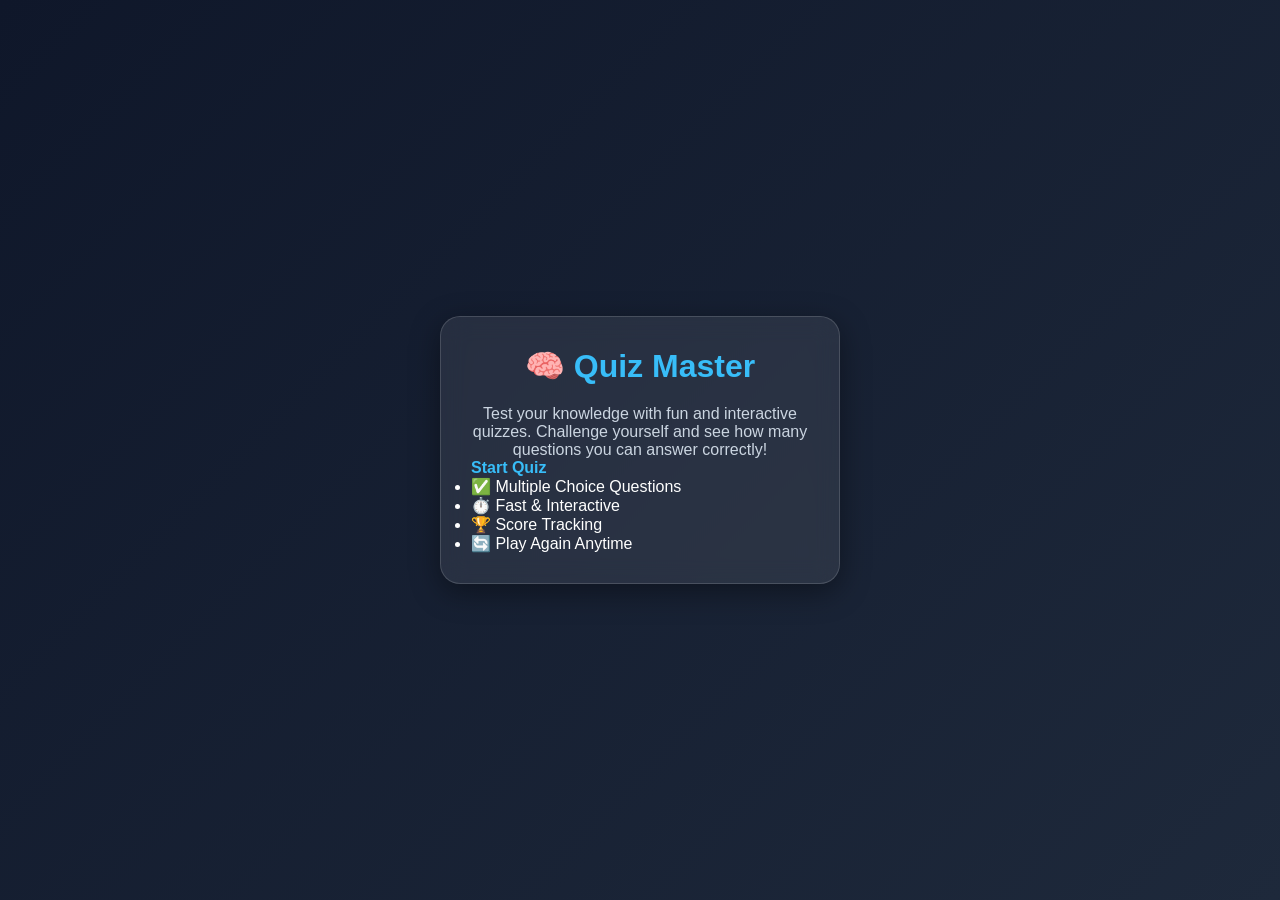
<file: index.html>
<!DOCTYPE html>
<html lang="en">
<head>
    <meta charset="UTF-8">
    <meta name="viewport" content="width=device-width, initial-scale=1.0">
    <title>Quiz Master</title>
    <link rel="stylesheet" href="style.css">
</head>
<body>

    <div class="container">
        <h1>🧠 Quiz Master</h1>

        <p>
            Test your knowledge with fun and interactive quizzes.
            Challenge yourself and see how many questions you can answer correctly!
        </p>

         <a href="login.html" class="start-btn">Start Quiz</a>

        <ul class="features">
            <li>✅ Multiple Choice Questions</li>
            <li>⏱️ Fast & Interactive</li>
            <li>🏆 Score Tracking</li>
            <li>🔄 Play Again Anytime</li>
        </ul>
    </div>
</body>
</html>
</html>
</file>
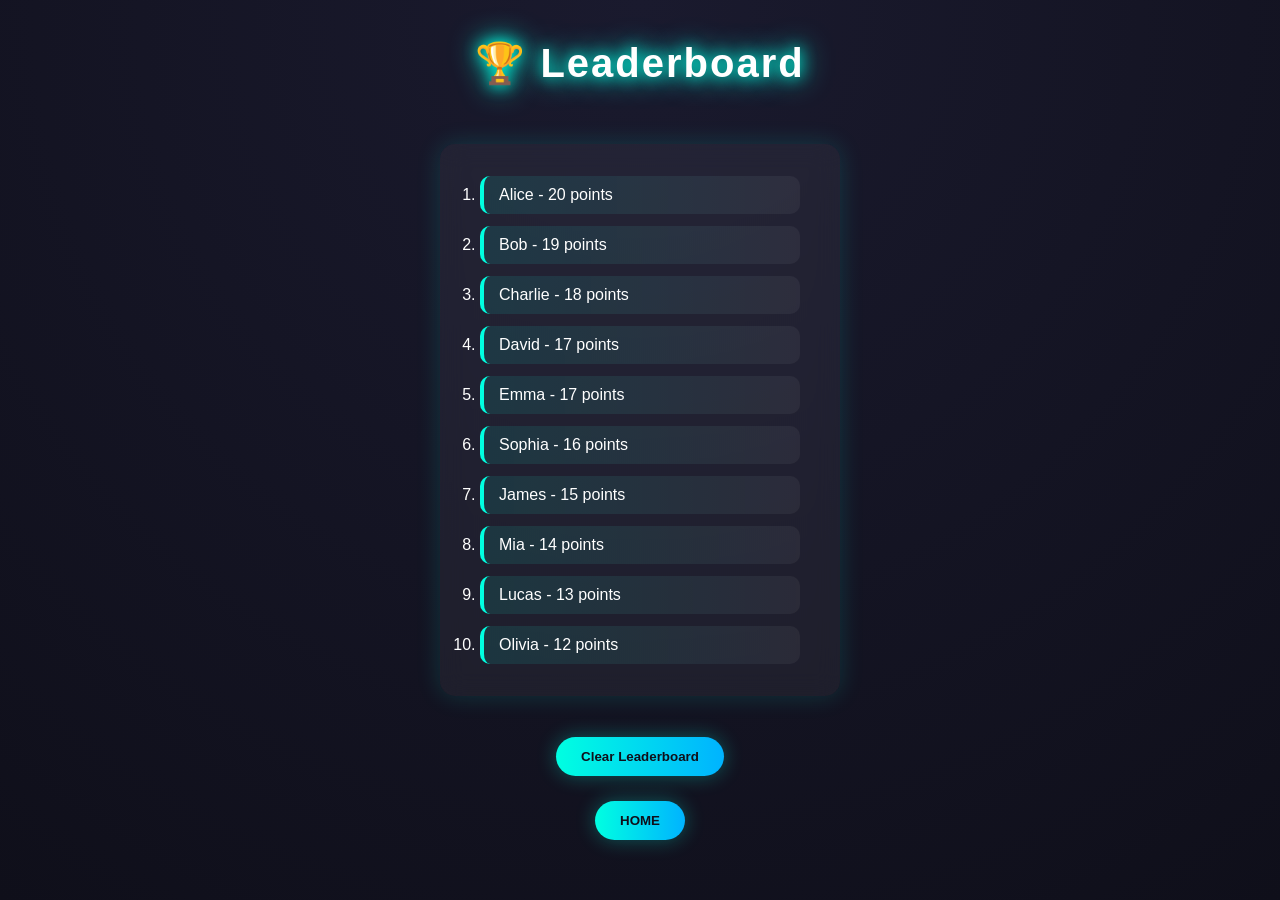
<file: leaderboard.html>
<!DOCTYPE html>
<html lang="en">

<head>
    <meta charset="UTF-8" />
    <title>Leaderboard</title>

    <style>
        body {
            margin: 0;
            min-height: 100vh;
            font-family: 'Segoe UI', Tahoma, sans-serif;
            background: radial-gradient(circle at top, #1a1a2e, #0f0f1a);
            display: flex;
            flex-direction: column;
            align-items: center;
            color: #fff;
        }

        h1 {
            margin-top: 40px;
            font-size: 2.5rem;
            letter-spacing: 2px;
            text-shadow: 0 0 15px #00ffe1, 0 0 30px #00ffe1;
        }

        ol#leaderboard-list {
            margin-top: 30px;
            padding: 20px 40px;
            width: 320px;
            border-radius: 15px;
            background: rgba(255, 255, 255, 0.05);
            backdrop-filter: blur(12px);
            box-shadow: 0 0 25px rgba(0, 255, 225, 0.15);
        }

        ol#leaderboard-list li {
            margin: 12px 0;
            padding: 10px 15px;
            border-radius: 10px;
            background: linear-gradient(90deg, rgba(0, 255, 225, 0.1), rgba(255, 255, 255, 0.05));
            border-left: 4px solid #00ffe1;
            transition: transform 0.2s, box-shadow 0.2s;
        }

        ol#leaderboard-list li:hover {
            transform: translateX(5px);
            box-shadow: 0 0 15px rgba(0, 255, 225, 0.4);
        }

        button {
            margin-top: 25px;
            padding: 12px 25px;
            border: none;
            border-radius: 30px;
            cursor: pointer;
            font-weight: bold;
            color: #0f0f1a;
            background: linear-gradient(90deg, #00ffe1, #00b3ff);
            box-shadow: 0 0 20px rgba(0, 255, 225, 0.3);
            transition: 0.3s ease;
        }

        button:hover {
            transform: scale(1.05);
            box-shadow: 0 0 30px rgba(0, 255, 225, 0.6);
        }
    </style>
</head>

<body>

    <h1>🏆 Leaderboard</h1>

    <ol id="leaderboard-list"></ol>

    <button onclick="clearBoard()">Clear Leaderboard</button>
    <button type="reset" onclick="window.location.href='index.html'">HOME</button>

    <script src="leaderboard.js"></script>

</body>

</html>
</file>
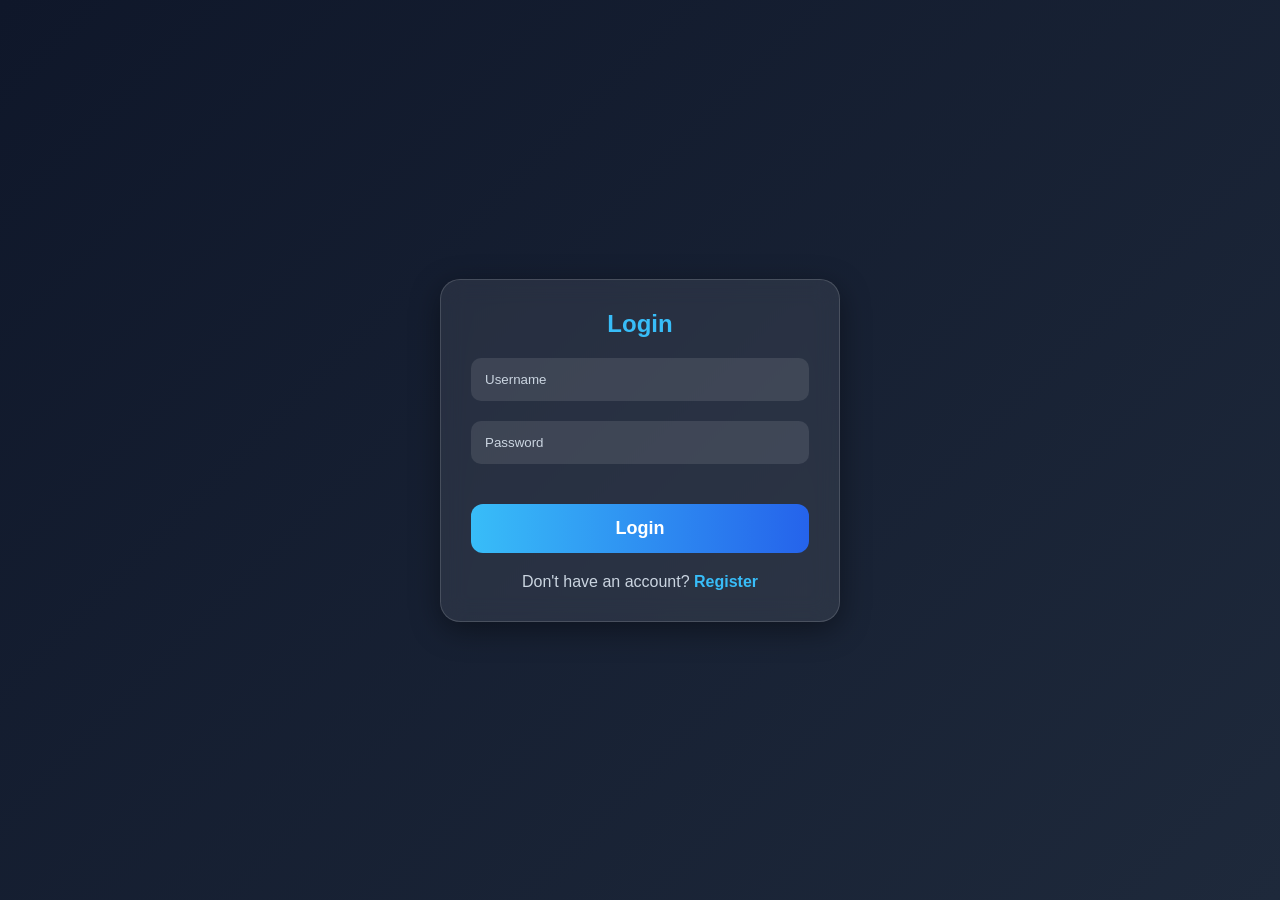
<file: login.html>
<!DOCTYPE html>
<html>

<head>
    <title>Login</title>
    <link rel="stylesheet" href="style.css">
</head>

<body>

    <div class="container">
        <form onsubmit="login(event)">
            <h2>Login</h2>

            <input type="text" id="loginUsername" placeholder="Username">
            <input type="password" id="loginPassword" placeholder="Password">
            <button type="submit" class="btn">Login</button>
        </form>

        <p>Don't have an account?
            <a href="register.html">Register</a>
        </p>
    </div>

    <script src="script.js"></script>
</body>

</html>
</file>
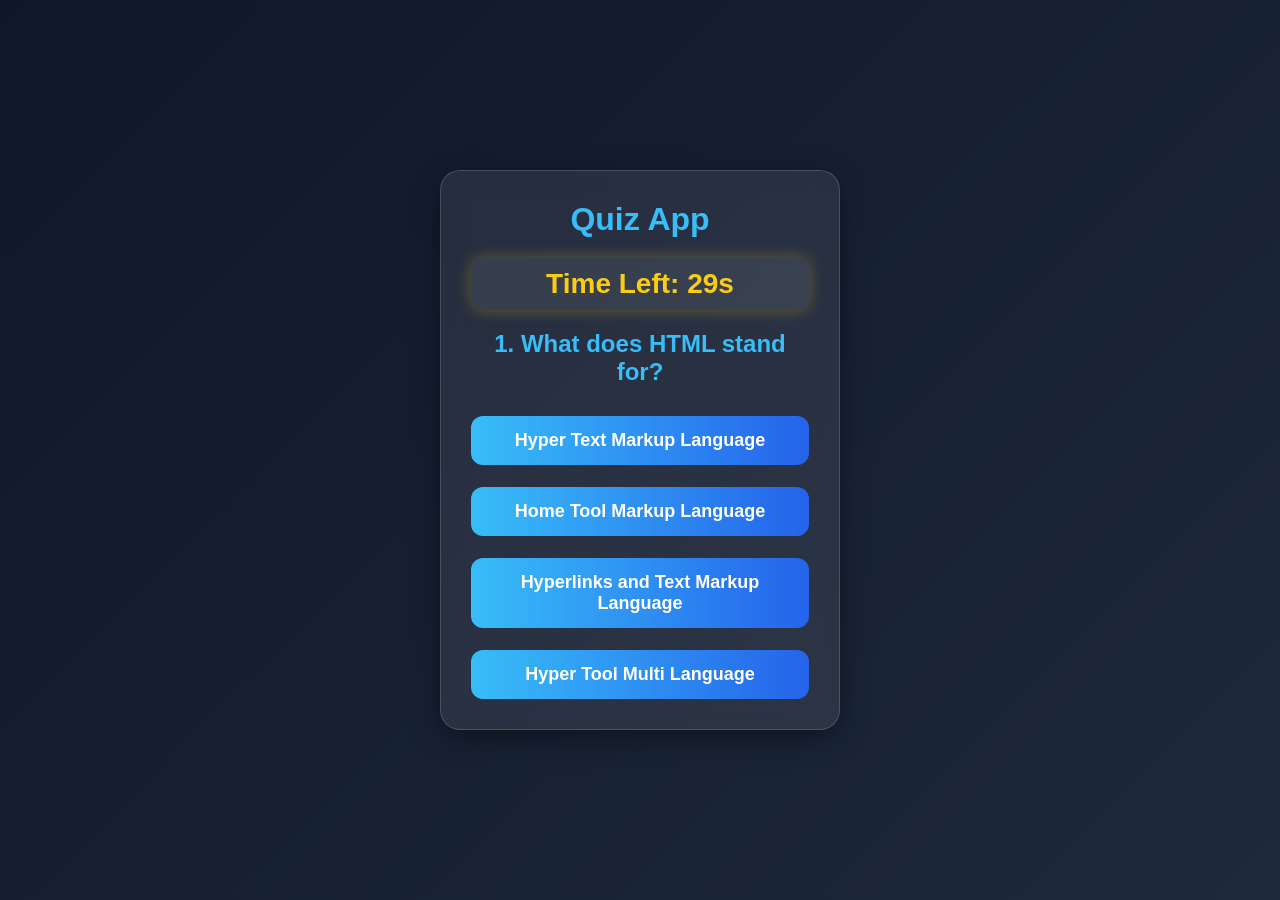
<file: quiz.html>
<!DOCTYPE html>
<html lang="en">
<head>
    <meta charset="UTF-8">
    <meta name="viewport" content="width=device-width, initial-scale=1.0">
    <title>Quiz App</title>
    <link rel="stylesheet" href="style.css">
</head>
<body>

    <div class="quiz-container">
        <h1>Quiz App</h1>

        <div class="quiz">

            <div id="timer">Time Left: 30s</div>

            <h2 id="question">Question goes here</h2>

            <div id="answer-buttons"></div>

            <button id="next-btn" class="btn-next">Next </button>
        </div>

        </div>
<script src="quiz.js"></script>
</body>
</html>
</file>
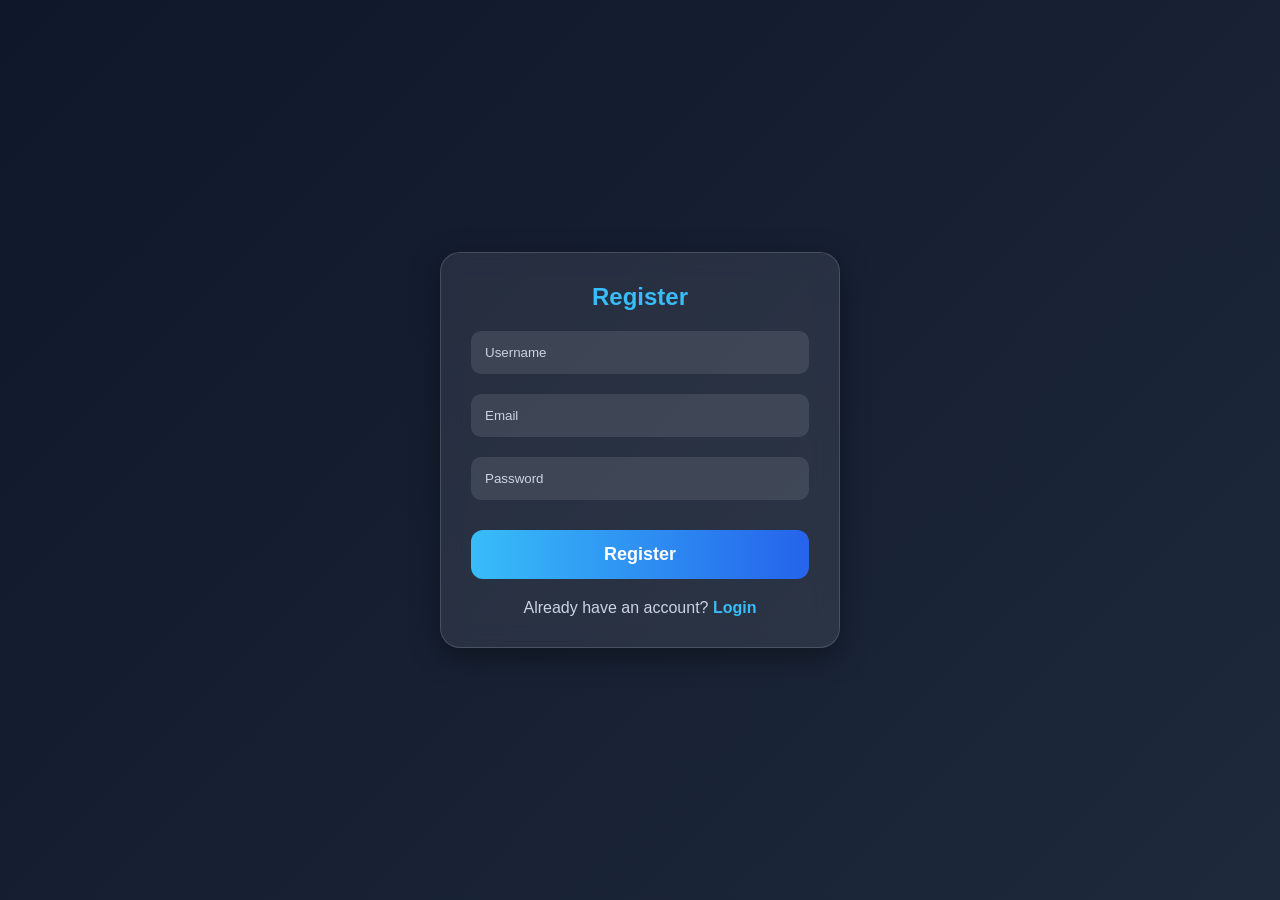
<file: register.html>
<!DOCTYPE html>
<html>
<head>
    <title>Register</title>
    <link rel="stylesheet" href="style.css">
</head>
<body>

<div class="container">
    <form onsubmit="register(event)">
    <h2>Register</h2>
    
<input type="text" id="regUsername" placeholder="Username">
    <input type="text" id="regEmail" placeholder="Email">
    <input type="password" id="regPassword" placeholder="Password">

    <button type="submit" class="btn">Register</button>

        <p>Already have an account?
            <a href="login.html">Login</a>
        </p>
    </form>
</div>

<script src="script.js"></script>
</body>
</html>
</file>
<file: style.css>
*{
    margin: 0;
    padding: 0;
    box-sizing: border-box;
}

body {
    font-family: 'Segoe UI', sans-serif;
    background: linear-gradient(135deg, #0f172a, #1e293b);
    display: flex;
    justify-content: center;
    align-items: center;
    min-height: 100vh;
    color: white;
}


.container,
.quiz-container {
    background: rgba(255,255,255,0.08);
    backdrop-filter: blur(12px);
    padding: 30px;
    width: 400px;
    border-radius: 20px;
    border: 1px solid rgba(255,255,255,0.15);
    box-shadow: 0 8px 30px rgba(0,0,0,0.4);
    animation: fadeIn 0.6s ease-in-out;
}

h1,
h2 {
    text-align: center;
    margin-bottom: 20px;
    color: #38bdf8;
}


input {
    width: 100%;
    padding: 12px;
    border: 2px solid transparent;
    border-radius: 10px;
    outline: none;
    margin-bottom: 20px;
    background: rgba(255,255,255,0.1);
    color: white;
    transition: 0.3s;
}

input::placeholder {
    color: #cbd5e1;
}

input:focus {
    border-color: #38bdf8;
    box-shadow: 0 0 12px #38bdf8;
}

#loginPassword {
    margin-bottom: 30px;
}


.btn-container,
#answer-buttons {
    display: flex;
    flex-direction: column;
    align-items: center;
    gap: 12px;

}

.btn {
    width: 100%;
    padding: 14px;
    border: none;
    border-radius: 12px;
    background: linear-gradient(90deg, #38bdf8, #2563eb);
    color: white;
    font-size: 18px;
    font-weight: bold;
    cursor: pointer;
    transition: all 0.3s ease;
    margin-top: 10px;
}

.btn-next{
      width: 50%;
    padding: 14px;
    border: none;
    border-radius: 12px;
    background: #ffffff;
    color: rgb(0, 0, 0);
    font-size: 18px;
    font-weight: bold;
    cursor: pointer;
    transition: all 0.3s ease;
    margin: auto;
    margin-top: 20px;
}

.btn:hover {
    transform: scale(1.03);
    box-shadow: 0 0 20px #38bdf8;
}


.btn:hover {
    transform: translateY(-3px);
    box-shadow: 0 0 15px #38bdf8;
}

.btn:active {
    transform: scale(0.97);
}


.correct {
    background: linear-gradient(45deg, #16a34a, #22c55e) !important;
}

.wrong {
    background: linear-gradient(45deg, #dc2626, #ef4444) !important;
}


#timer {
    text-align: center;
    font-size: 28px;
    font-weight: bold;
    color: #facc15;
    padding: 10px;
    border-radius: 12px;
    background: rgba(255,255,255,0.08);
    margin-bottom: 20px;
    box-shadow: 0 0 15px rgba(250,204,21,0.3);
}
p {
    text-align: center;
    margin-top: 20px;
    color: #cbd5e1;
}
a {
    color: #38bdf8;
    text-decoration: none;
    font-weight: bold;
}


@keyframes fadeIn {
    from {
        opacity: 0;
        transform: translateY(25px);
    }
    to {
        opacity: 1;
        transform: translateY(0);
    }
}
</file>
